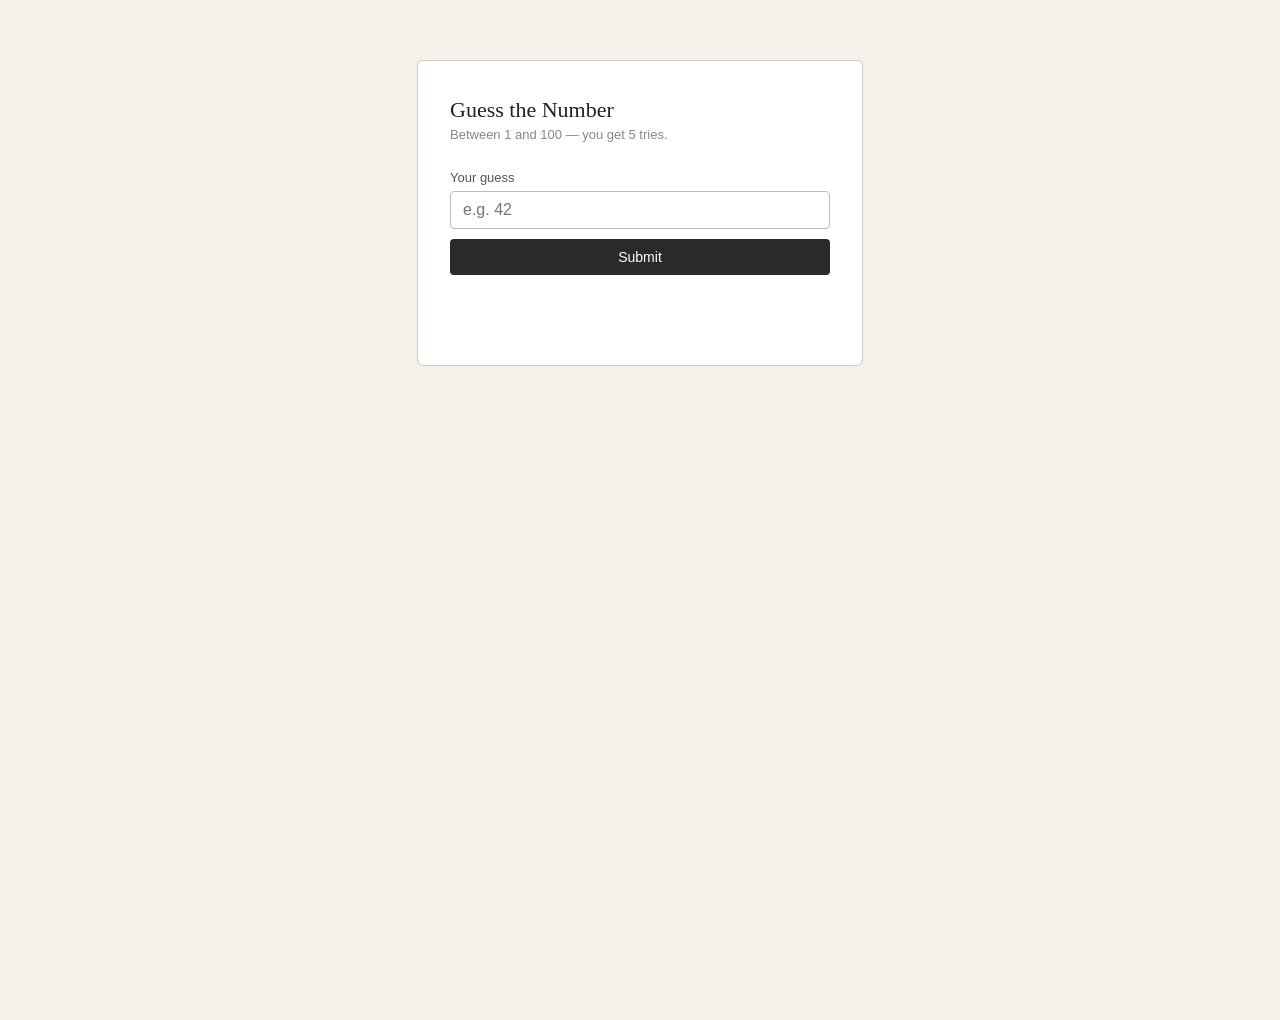
<file: index.html>
<!DOCTYPE html>
<html lang="en">
<head>
  <meta charset="UTF-8" />
  <meta name="viewport" content="width=device-width, initial-scale=1.0"/>
  <title>Choose the Number</title>
  <link rel="icon" href="n_icon.png" type="image/png" />
  <link rel="stylesheet" href="gameStyle.css" />
</head>
<body>
<div class="box">
  <h1>Guess the Number</h1>
  <p class="sub">Between 1 and 100 — you get 5 tries.</p>

  <label for="inp">Your guess</label>
  <input type="number" id="inp" min="1" max="100" placeholder="e.g. 42" />
  <button id="btn" onclick="guess()">Submit</button>

  <div class="msg" id="msg"></div>
  <div class="tries" id="tries"></div>
  <div class="history" id="hist"></div>

  <button class="restart" id="restartBtn" style="display:none" onclick="reset()">Play again</button>
</div>

<script src="scriptFile.js"></script>
</body>
</html>
</file>
<file: gameStyle.css>
body {
  font-family: Georgia, serif;
  background: #f5f0e8;
  display: flex;
  justify-content: center;
  padding: 60px 16px;
  min-height: 100vh;
  margin: 0;
}

.box {
  background: #fff;
  border: 1px solid #ccc;
  border-radius: 6px;
  padding: 36px 32px;
  max-width: 380px;
  width: 100%;
  height: fit-content;
}

h1 {
  font-size: 22px;
  margin: 0 0 4px;
  font-weight: normal;
  color: #222;
}

.sub {
  font-size: 13px;
  color: #888;
  margin: 0 0 28px;
  font-family: Arial, sans-serif;
}

label {
  display: block;
  font-size: 13px;
  color: #555;
  font-family: Arial, sans-serif;
  margin-bottom: 6px;
}

input[type="number"] {
  width: 100%;
  box-sizing: border-box;
  border: 1px solid #bbb;
  border-radius: 4px;
  padding: 9px 12px;
  font-size: 16px;
  font-family: Arial, sans-serif;
  color: #222;
  outline: none;
  margin-bottom: 10px;
}

input[type="number"]:focus {
  border-color: #777;
}

input::-webkit-inner-spin-button,
input::-webkit-outer-spin-button { -webkit-appearance: none; }
input { -moz-appearance: textfield; }

button {
  width: 100%;
  background: #2a2a2a;
  color: #fff;
  border: none;
  border-radius: 4px;
  padding: 10px;
  font-size: 14px;
  font-family: Arial, sans-serif;
  cursor: pointer;
}

button:hover { background: #444; }
button:disabled { background: #aaa; cursor: default; }

.msg {
  margin-top: 18px;
  font-size: 14px;
  font-family: Arial, sans-serif;
  color: #333;
  min-height: 20px;
}

.msg.low  { color: #1a5cb5; }
.msg.high { color: #b54a1a; }
.msg.win  { color: #2a8a3e; font-weight: bold; }
.msg.lose { color: #a00; }

.tries {
  margin-top: 10px;
  font-size: 12px;
  color: #999;
  font-family: Arial, sans-serif;
}

.history {
  margin-top: 16px;
  font-size: 12px;
  color: #aaa;
  font-family: Arial, sans-serif;
  line-height: 1.8;
}

.restart {
  margin-top: 14px;
  background: transparent;
  color: #555;
  border: 1px solid #ccc;
}

.restart:hover { background: #f5f0e8; color: #222; }
</file>
